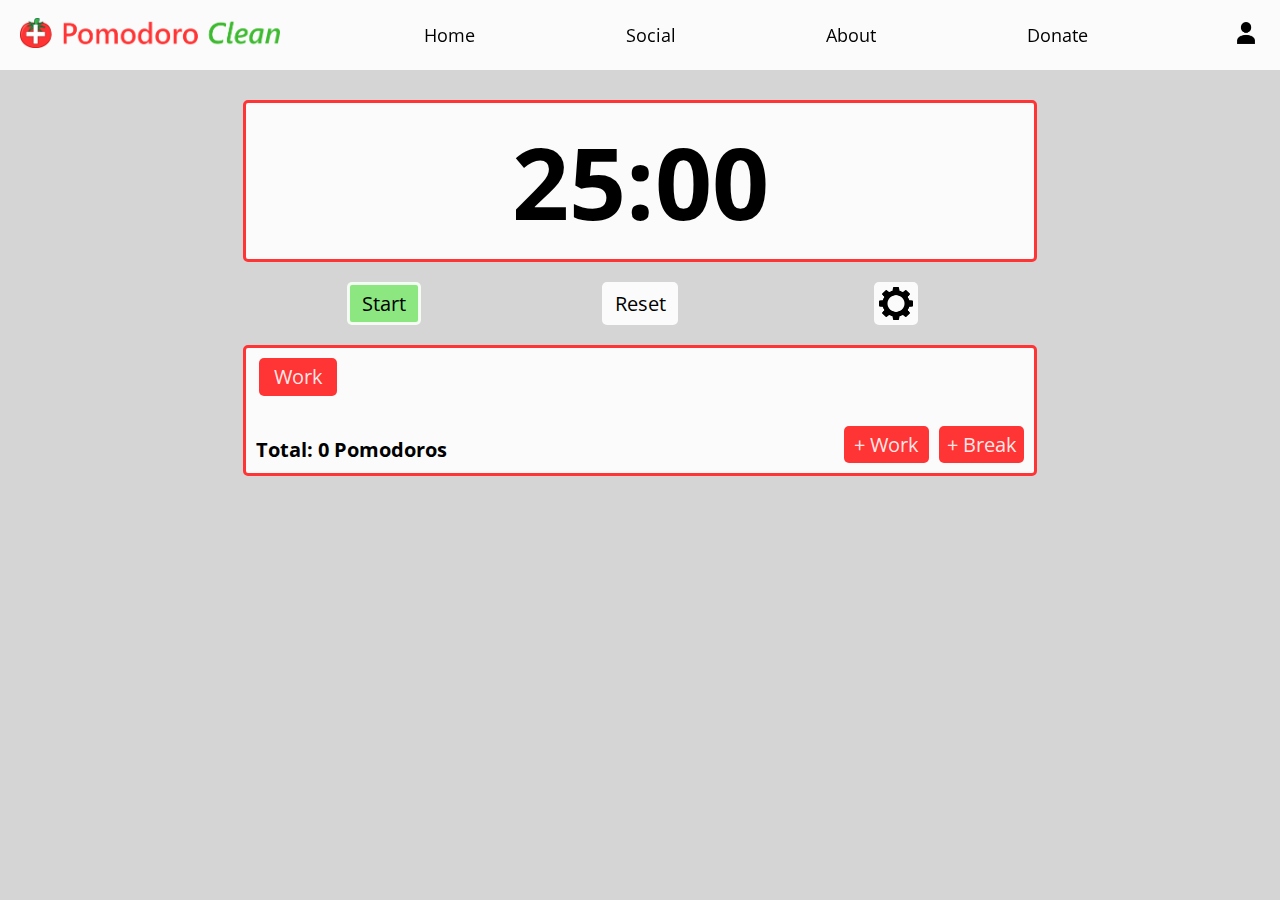
<file: index.html>
<!DOCTYPE html>
<html lang="en">
<head>
    <meta charset="UTF-8">
    <meta name="viewport" content="width=device-width, initial-scale=1.0">
    <title>Pomodoro Clean</title>
    <link rel="icon" href="images/tomato_cartoon_qgE_icon.ico">
    <link href="https://fonts.googleapis.com/css2?family=Open+Sans&display=swap" rel="stylesheet">
    <link rel="stylesheet" href="main.css">
    <script src="app.js"></script>
</head>
<body>
    <nav>
        <div>
            <button class="button-logo-long"><a style="width: fit-content; height: fit-content" href="index.html"><img src="images/logo-long-v14-cutout.png" alt="Pomodoro Clean Long Logo" class="logo-long"></a></button>
            <button class="button-icon"><a href="index.html"><img src="images/tomato-cartoon-cutout.png" alt="Pomodoro Clean Icon" class="icon"></a></button>
        </div>

        <ul class="nav-links">
            <li><a href="index.html"><button>Home</button></a></li>
            <li><a href="wip.html"><button>Social</button></a></li>
            <li><a href="about.html"><button>About</button></a></li>
            <li><a href="wip.html"><button>Donate</button></a></li>
        </ul>

        <div class="profile">
            <button id="profile-icon"><img src="images/profile-icon-v3-cutout.png" alt="Profile Image" id="profile-image"></button>
            <ul id="profile-dropdown">
                <li><a href="wip.html"><button class="top-profile-dropdown-button">Profile</button></a></li>
                <li><a href="wip.html"><button class="normal-profile-dropdown-button">Pomodoros</button></a></li>
                <li><a href="wip.html"><button class="normal-profile-dropdown-button">Stats</button></a></li>
                <li><a href="wip.html"><button class="bottom-profile-dropdown-button">Log Out</button></a></li>
            </ul>
        </div>
    </nav>

    <div class="timer">
        <div class="timer-text-container"><h1 id="timer-text">25:00</h1></div>
        <div class="timer-buttons">
            <button id="start-button" onclick="timer()">Start</button>
            <button id="stop-button" onclick="stopTimer()" style="display: none">Stop</button>
            <button id="reset-button" onclick="resetButton();">Reset</button>
            <button id="gear-icon" onclick="showHideSettings()"><img src="images/gear-icon.png" alt="Settings" id="gear-image"></button>
        </div>
    </div>

    <div id="settings-container">
        <div id="settings">
            <div id="input-container">
                <div id="work-container">
                    <h2>Work</h2>
                    <div id="work-min-container">
                        <p id="work-minutes-label">Minutes: </p>
                        <input type="text" id="work-min"/>
                    </div>
                    <div id="work-sec-container">
                        <p id="work-seconds-label">Seconds: </p>
                        <input type="text" id="work-sec"/>
                    </div>
                </div>
                <div id="break-container">
                    <h2>Break</h2>
                    <div id="break-min-container">
                        <p id="break-minutes-label">Minutes: </p>
                        <input type="text" id="break-min"/>
                    </div>
                    <div id="break-sec-container">
                        <p id="break-seconds-label">Seconds: </p>
                        <input type="text" id="break-sec"/>
                    </div>
                </div>
            </div>
            <div id="apply">
                <button id="clear-button" onclick="clearButton()">Clear</button>
                <button id="apply-button" onclick="applyButton()">Apply</button>
            </div>
        </div>
    </div>

    <div id="pomodoro-container">
        <div class="pomodoro">
            <div class="pomodoro-buttons">
                <button onclick="addWork();">+ Work</button>
                <button onclick="addBreak();">+ Break</button>
            </div>
            <div id="set-pomodoros-container">
                <button onclick="style.display = 'none'; removePomodoro(this);" id="new-button">
                    <div id="new-progress"></div>
                    <div class="x-hover">
                        <img src="/images/x-icon.png" alt="x" style="height: 15px; width: 15px;">
                    </div>
                    <div class="button-text">
                        <p>Work</p>
                    </div>
                </button>
            </div>
            <div class="add">
                <p id="total-text">Total: 0 Pomodoros</p>
                <div id="add-dropdown">
                    <button id="add-work-button" onclick="work = true; addButton();">+ Work</button>
                    <button id="add-break-button" onclick=" work = false; addButton();">+ Break</button>
                </div>
            </div>
        </div>
    </div>
</body>
</html>
</file>
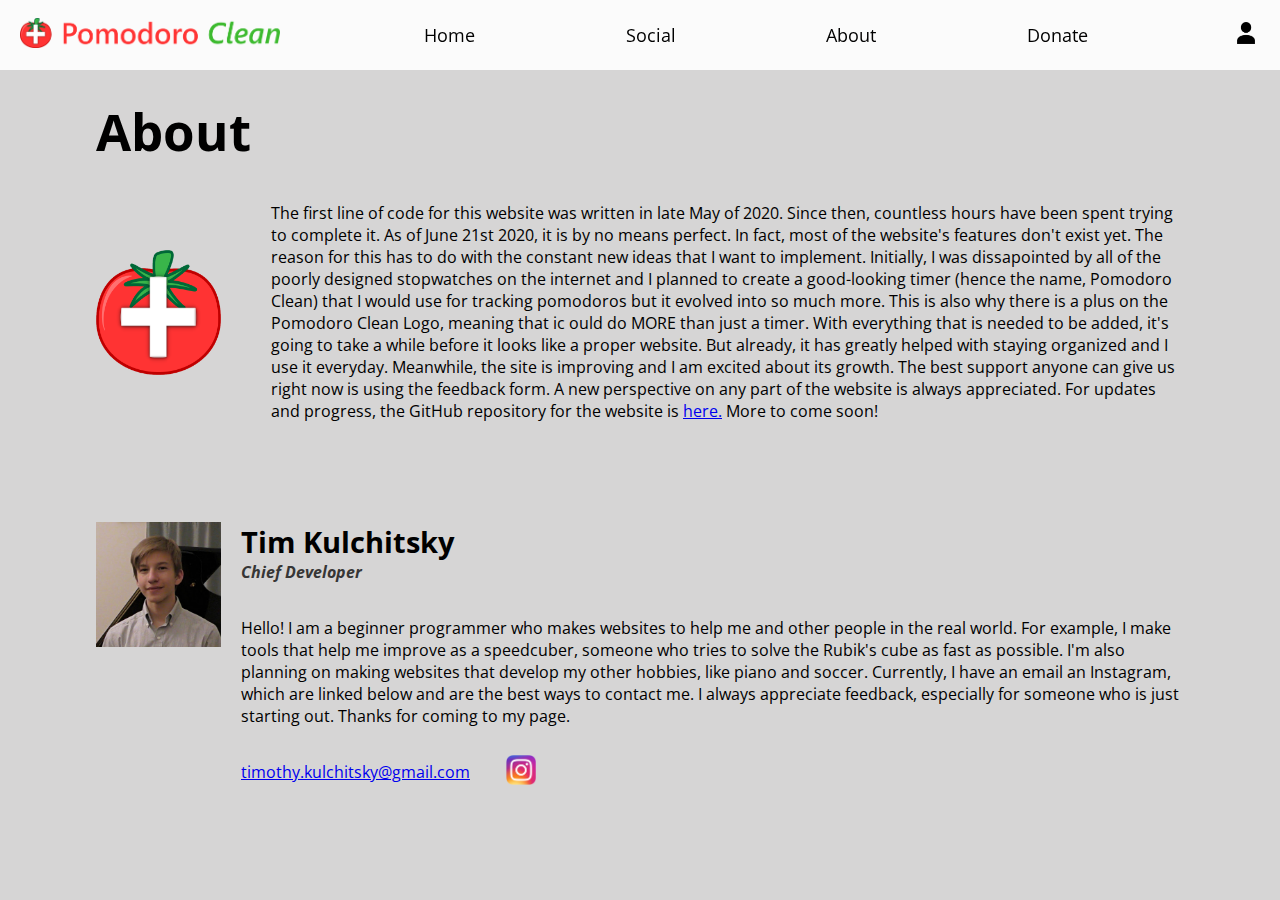
<file: about.html>
<!DOCTYPE html>
<html lang="en">
<head>
    <meta charset="UTF-8">
    <meta name="viewport" content="width=device-width, initial-scale=1.0">
    <link rel="icon" href="images/tomato_cartoon_qgE_icon.ico">
    <link href="https://fonts.googleapis.com/css2?family=Open+Sans&display=swap" rel="stylesheet">
    <link rel="stylesheet" href="about.css">
    <script src="about.js"></script>
    <title>About | Pomodoro Clean</title>
</head>
<body>
    <nav>
        <div>
            <button class="button-logo-long"><a href="index.html"><img src="images/logo-long-v14-cutout.png" alt="Pomodoro Clean Long Logo" class="logo-long"></a></button>
            <button class="button-icon"><a href="index.html"><img src="images/tomato-cartoon-cutout.png" alt="Pomodoro Clean Icon" class="icon"></a></button>
        </div>

        <ul class="nav-links">
            <li><a href="index.html"><button>Home</button></a></li>
            <li><a href="wip.html"><button>Social</button></a></li>
            <li><a href="about.html"><button>About</button></a></li>
            <li><a href="wip.html"><button>Donate</button></a></li>
        </ul>

        <div class="profile">
            <button id="profile-icon"><img src="images/profile-icon-v3-cutout.png" alt="Profile Image" id="profile-image"></button>
            <ul id="profile-dropdown">
                <li><a href="wip.html"><button class="top-profile-dropdown-button">Profile</button></a></li>
                <li><a href="wip.html"><button class="normal-profile-dropdown-button">Pomodoros</button></a></li>
                <li><a href="wip.html"><button class="normal-profile-dropdown-button">Stats</button></a></li>
                <li><a href="wip.html"><button class="bottom-profile-dropdown-button">Log Out</button></a></li>
            </ul>
        </div>
    </nav>
    <!-- above code improted from main site, navigation for all pages -->

    <div class="contents">
        <h1>About</h1>
        <div class="text">
            <img src="/images/tomato-cartoon-cutout.png" alt="Pomodoro Clean Logo" width="125em" height="125em" style="margin-right: 50px;">
            <p>
                The first line of code for this website was written in late May of 2020. Since then, countless hours have been spent trying to complete it. 
                As of June 21st 2020, it is by no means perfect. In fact, most of the website's features don't exist yet. The reason for this has to do with 
                the constant new ideas that I want to implement. Initially, I was dissapointed by all of the poorly designed stopwatches on the internet and I planned to create 
                a good-looking timer (hence the name, Pomodoro Clean) that I would use for tracking pomodoros but it evolved into so much more. This is also why there is a plus 
                on the Pomodoro Clean Logo, meaning that ic ould do MORE than just a timer. With everything that is needed to be added, it's going to take a while before it 
                looks like a proper website. But already, it has greatly helped with staying organized and I use it everyday. Meanwhile, the site is improving and I am excited 
                about its growth. The best support anyone can give us right now is using the feedback form. A new perspective on any part of the website is always appreciated. 
                For updates and progress, the GitHub repository for the website is <a href="https://github.com/flowcubing/pomodoroclean">here.</a> More to come soon!
            </p>
        </div>

        <div class="biography">
            <img src="/images/about.jpg" alt="Profile picture" width="125em" height="125em" style="margin-right: 20px;">
            <div class="biography-text">
                <h3>Tim Kulchitsky</h3>
                <h4>Chief Developer</h4>
                <p>
                    Hello! I am a beginner programmer who makes websites to help me and other people in the real world.
                    For example, I make tools that help me improve as a speedcuber, someone who tries to solve the Rubik's cube as fast as possible.
                    I'm also planning on making websites that develop my other hobbies, like piano and soccer.
                    Currently, I have an email an Instagram, which are linked below and are the best ways to contact me.
                    I always appreciate feedback, especially for someone who is just starting out. Thanks for coming to my page.
                </p>
                <div class="social-links">
                    <a href="https://www.timothy.kulchitsky@gmail.com">timothy.kulchitsky@gmail.com</a>
                    <a href="https://www.instagram.com/tkulchitsky">
                        <button><img src="/images/ig-logo.png" alt="Instagram logo" width="30px" height="30px"></button>
                    </a>
                </div>
            </div>
        </div>
    </div>
</body>
</html>
</file>
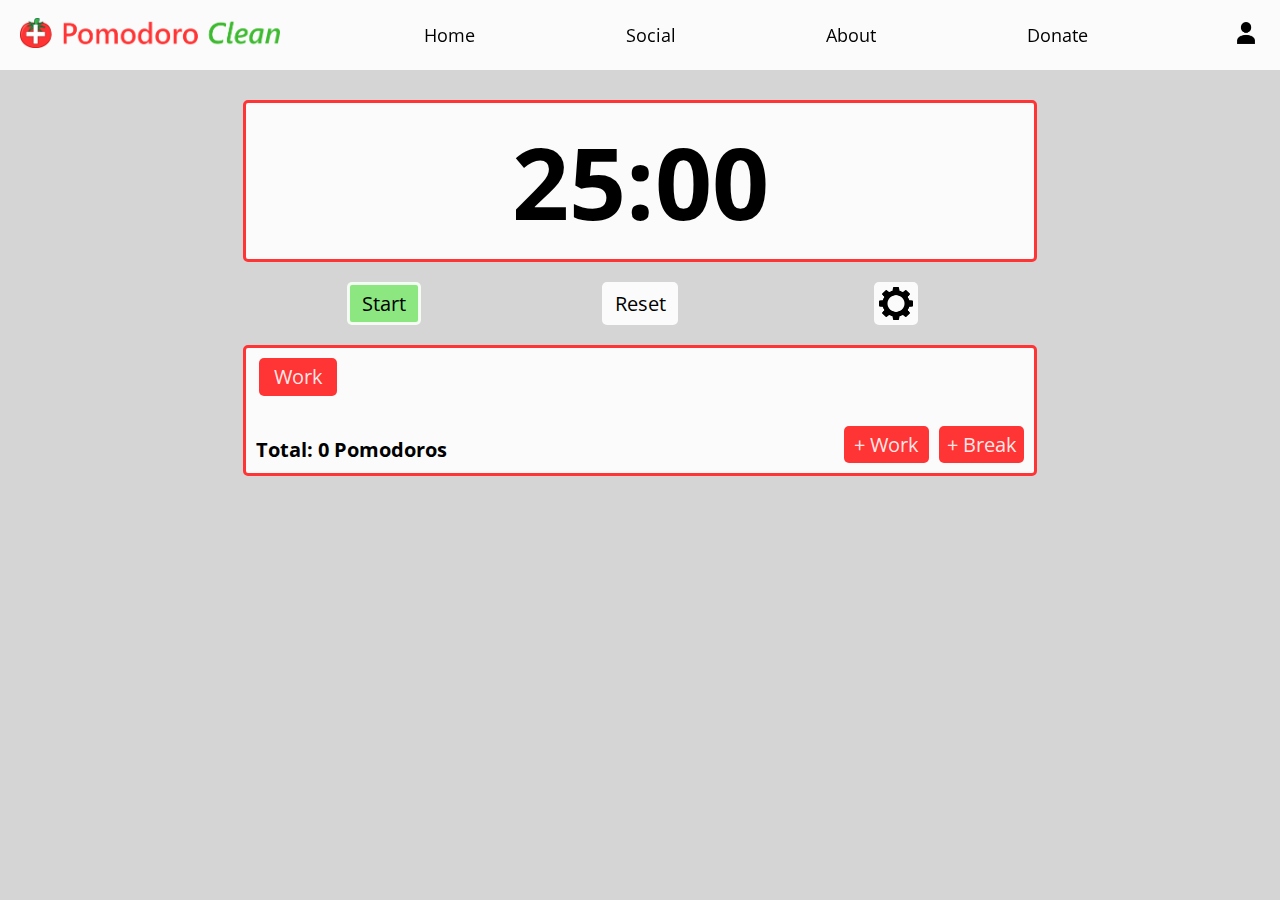
<file: pomodoroclean.html>
<!DOCTYPE html>
<html lang="en">
<head>
    <meta charset="UTF-8">
    <meta name="viewport" content="width=device-width, initial-scale=1.0">
    <title>Pomodoro Clean</title>
    <link rel="icon" href="images/tomato_cartoon_qgE_icon.ico">
    <link href="https://fonts.googleapis.com/css2?family=Open+Sans&display=swap" rel="stylesheet">
    <link rel="stylesheet" href="pomodoroclean.css">
    <script src="app.js"></script>
</head>
<body>
    <nav>
        <div>
            <button class="button-logo-long"><a style="width: fit-content; height: fit-content" href="index.html"><img src="images/logo-long-v14-cutout.png" alt="Pomodoro Clean Long Logo" class="logo-long"></a></button>
            <button class="button-icon"><a href="index.html"><img src="images/tomato-cartoon-cutout.png" alt="Pomodoro Clean Icon" class="icon"></a></button>
        </div>

        <ul class="nav-links">
            <li><a href="index.html"><button>Home</button></a></li>
            <li><a href="wip.html"><button>Social</button></a></li>
            <li><a href="about.html"><button>About</button></a></li>
            <li><a href="wip.html"><button>Donate</button></a></li>
        </ul>

        <div class="profile">
            <button id="profile-icon"><img src="images/profile-icon-v3-cutout.png" alt="Profile Image" id="profile-image"></button>
            <ul id="profile-dropdown">
                <li><a href="wip.html"><button class="top-profile-dropdown-button">Profile</button></a></li>
                <li><a href="wip.html"><button class="normal-profile-dropdown-button">Pomodoros</button></a></li>
                <li><a href="wip.html"><button class="normal-profile-dropdown-button">Stats</button></a></li>
                <li><a href="wip.html"><button class="bottom-profile-dropdown-button">Log Out</button></a></li>
            </ul>
        </div>
    </nav>

    <div class="timer">
        <div class="timer-text-container"><h1 id="timer-text">25:00</h1></div>
        <div class="timer-buttons">
            <button id="start-button" onclick="timer()">Start</button>
            <button id="stop-button" onclick="stopTimer()" style="display: none">Stop</button>
            <button id="reset-button" onclick="resetButton();">Reset</button>
            <button id="gear-icon" onclick="showHideSettings()"><img src="images/gear-icon.png" alt="Settings" id="gear-image"></button>
        </div>
    </div>

    <div id="settings-container">
        <div id="settings">
            <div id="input-container">
                <div id="work-container">
                    <h2>Work</h2>
                    <div id="work-min-container">
                        <p id="work-minutes-label">Minutes: </p>
                        <input type="text" id="work-min"/>
                    </div>
                    <div id="work-sec-container">
                        <p id="work-seconds-label">Seconds: </p>
                        <input type="text" id="work-sec"/>
                    </div>
                </div>
                <div id="break-container">
                    <h2>Break</h2>
                    <div id="break-min-container">
                        <p id="break-minutes-label">Minutes: </p>
                        <input type="text" id="break-min"/>
                    </div>
                    <div id="break-sec-container">
                        <p id="break-seconds-label">Seconds: </p>
                        <input type="text" id="break-sec"/>
                    </div>
                </div>
            </div>
            <div id="apply">
                <button id="clear-button" onclick="clearButton()">Clear</button>
                <button id="apply-button" onclick="applyButton()">Apply</button>
            </div>
        </div>
    </div>

    <div id="pomodoro-container">
        <div class="pomodoro">
            <div class="pomodoro-buttons">
                <button onclick="addWork();">+ Work</button>
                <button onclick="addBreak();">+ Break</button>
            </div>
            <div id="set-pomodoros-container">
                <button onclick="style.display = 'none'; removePomodoro(this);" id="new-button">
                    <div id="new-progress"></div>
                    <div class="x-hover">
                        <img src="/images/x-icon.png" alt="x" style="height: 15px; width: 15px;">
                    </div>
                    <div class="button-text">
                        <p>Work</p>
                    </div>
                </button>
            </div>
            <div class="add">
                <p id="total-text">Total: 0 Pomodoros</p>
                <div id="add-dropdown">
                    <button id="add-work-button" onclick="work = true; addButton();">+ Work</button>
                    <button id="add-break-button" onclick=" work = false; addButton();">+ Break</button>
                </div>
            </div>
        </div>
    </div>
</body>
</html>
</file>
<file: main.css>
:root {
    --main: rgba(255, 255, 255, 0.9);
}

* {
    margin: 0;
    padding: 0;
    font-family: 'Open Sans', sans-serif;
}

body {
    background: #d6d5d5;
}

button {
    padding: 5px;
    border: none;
    background-color: transparent;
    cursor: pointer;
}

/* nav start */

nav  {
    top: 0;
    padding: 15px;
    width: 100%;
    height: 40px;
    position: fixed;
    z-index: 1000;
    background: var(--main);
    display: flex;
    justify-content: space-between;
    align-items: center;
}

.logo-long {
    width: 260px;
    height: auto;
}

.button-icon {
    margin-right: 10px;
    display: none;
}

.icon {
    height: 35px;
    width: auto;
}

.nav-links {
    margin: 0;
    padding: 0;
    width: 100vw;
    display: flex;
    justify-content: space-evenly;
    align-items: center;
    list-style: none;
}

.nav-links button {
    margin: 0;
    padding-right: 12px;
    padding-left: 12px;
    border-radius: 4px;
    font-size: 18px;
}

.nav-links a {
    width: 100%;
    height: 100%;
    color: #000000;
    text-decoration: none;
}

.profile {
    margin-right: 30px;
    display: flex;
    flex-direction: column;
    align-items: flex-end;
}

#profile-icon {
    margin: 0;
    padding: 10px;
    border-radius: 20%;
    background-color: transparent;
}

#profile-image {  /* This reffers to the actual .png file, not the button, which is classified as 'profile-icon'. */
    width: 18px;
    height: auto;
}

#profile-dropdown {
    margin-top: 60px;
    margin-bottom: 0;
    padding: 0;
    width: 125px;
    height: auto;
    border-radius: 5px;
    text-align: left;
    position: absolute;
    background-color: var(--main);
    list-style: none;
    opacity: 0;
    pointer-events: none;
    transition: 0.1s;
}

#profile-dropdown button {
    padding-left: 15px;
    padding-right: 15px;
    width: 100%;
    height: 100%;
    border-radius: 5px;
    color: #000000;
    text-align: left;
    font-size: 16px;
}

#profile-dropdown .normal-profile-dropdown-button {
    padding-top: 10px;
    padding-bottom: 10px;
}

.top-profile-dropdown-button {
    padding-top: 20px;
    padding-bottom: 10px;
}

.bottom-profile-dropdown-button {
    padding-top: 10px;
    padding-bottom: 20px;
}

#profile-dropdown a {
    width: 100%;
    height: 100%;
    text-decoration: none;
    color: #000000;
}

.nav-links button:hover,
#profile-icon:hover,
#profile-dropdown button:hover {
    background-color: #e6e6e6;
}

/* .profile-icon:focus + #profile-dropdown {
    opacity: 1;
    pointer-events: all;
} */

/* code above replaced by js */

@media screen and (max-width:768px) {
    .button-logo-long {
        display: none;
    }

    .button-icon {
        display: inline;
    }

    .nav-links button {
        background-color: #e6e6e6;
    }

    .profile {
        margin-right: 1.5em;
    }
}

@media screen and (max-width:444px) {
    .icon {
        width: 30px;
        height: auto;
    }

    .nav-links button {
        padding-right: 8px;
        padding-left: 8px;
        font-size: 15px;
    }

    #profile-image {
        width: 15px;
        height: auto;
    }
}

/* nav end */

/* timer start */

.timer {
    margin-top: 100px;
    width: 100%;
    display: flex;
    flex-direction: column;
    align-items: center;
}

.timer-text-container {
    padding: 10px;
    width: 60vw;
    border: 3px solid #ff3535;
    border-radius: 5px;
    background-color: var(--main);
    text-align: center;
}

#timer-text {
    font-size: 100px;
}

.timer-buttons {
    margin-top: 20px;
    width: 60vw;
    display: grid;
    grid-template-columns: 20vw 20vw 20vw;
    justify-content: center;
}

.timer-buttons button {
    padding-right: 12px;
    padding-left: 12px;
    border-radius: 5px;
    background-color: var(--main);
    font-size: 20px;
}

#start-button {
    width: 74.39px;
    border: 3px solid var(--main);
    background-color: #8ce780;
    justify-self: center;
}

#start-button:hover {
    background-color: #7aff68;
}

#stop-button {
    width: 74.39px;
    border: 3px solid var(--main);
    background-color: #ff3535;
    color: var(--main);
    justify-self: center;
}

#stop-button:hover {
    background-color: #ff1e1e;
}

#reset-button {
    width: 75.41px;
    height: 43.33px;
    justify-self: center;
}

#reset-button:hover, #gear-icon:hover {
    background-color: #ffffff;
}

#gear-icon {
    padding: 5px;
    width: 43.33px;
    height: 43.33px;
    justify-self: center;
}

#gear-image {
    width: 100%;
    height: 100%;
}

@media screen and (max-width:533px) {
    .timer {
        margin-top: 85px;
    }
}

@media screen and (max-width:444px) {
    #timer-text {
        font-size: 70px;
    }

    .timer-buttons {
        width: calc(60vw + 20px);
        display: flex;
        justify-content: space-between;
    }
}

/* settings start */
/* comments = example */

#settings-container {
    display: none;
    opacity: 0;
    margin-top: 20px;
    width: 100%;
    flex-direction: column;
    align-items: center; 
}

#settings {
    padding: 10px;                        /* 3. padding */
    width: 60vw;                          /* 4. width */
    border: 3px solid #3eba30;          /* 5. border */
    border-radius: 5px;                   /* 5. border-radius */
    background-color: var(--main);  /* 5. background */
}

#input-container {
    width: 100%;
    display: flex;
    justify-content: space-evenly;
}

#work-container, 
#break-container {
    display: flex;
    flex-direction: column;
    align-items: center;
}

#work-min-container,
#work-sec-container,
#break-min-container,
#break-sec-container {
    display: flex;
    justify-content: space-evenly;
}

#work-minutes-label,
#work-seconds-label,
#break-minutes-label,
#break-seconds-label {
    margin-top: 10px;
    font-size: 20px;
}

input {
    margin-top: 10px;
    margin-left: 10px;
    padding-left: 5px;
    border: none;
    width: 40px;
    background-color: #e6e6e6;
    font-size: 20px;
    border-radius: 5px;
}

#apply {
    margin-top: 30px;
    text-align: right;
}

#settings button {
    padding-left: 12px;
    padding-right: 12px;
    border-radius: 5px;
    font-size: 18px;
    width: 71px;
}

#apply-button {
    margin-left: 10px;
    background-color: #8ce780;
}

#clear-button {
    margin: 0;
    background-color: #ff3535;
    color: var(--main);
}

#apply-button:hover {
    background-color: #7aff68;
}

#clear-button:hover {
    background-color: #ff1e1e;
}

h2 {
    margin-top: 5px;
    margin-bottom: 5px;
    font-size: 20px;
}

@media screen and (max-height:533px) {
    #heading {
        margin: 0;
        font-size: 15px;
    }

    .work-minutes-label,
    .work-seconds-label,
    .break-minutes-label,
    .break-seconds-label,
    input {
        font-size: 12px;
    }

    #apply {
        margin-top: 20px;
    }

    #settings button {
        margin-top: 0;
        padding-top: 3px;
        padding-bottom: 3px;
        padding-right: 8px;
        padding-left: 8px;
        font-size: 15px;
    }
}

@media screen and (max-width:444px) {
    #work-minutes-label,
    #work-seconds-label,
    #break-minutes-label,
    #break-seconds-label,
    input {
        font-size: 15px;
    }
}

/* settings end */

#pomodoro-container {
    margin-top: 20px;
    width: 100%;
    display: flex;
    justify-content: center;
}

.pomodoro {
    margin-bottom: 30px;
    padding: 10px;
    width: 60vw;
    border: 3px solid #ff3535;
    border-radius: 5px;
    background-color: var(--main);
}

.pomodoro-buttons {
    width: 100%;
    display: none;
    justify-content: space-between;
}

#add-dropdown button:hover {
    background-color: #ff1e1e;
}

#set-pomodoros-container {
    margin-bottom: 0;
    width: calc(100% - 20px);
    border-radius: 5px;
    /* background-color: #d6d5d5; */
    display: grid;
    grid-template-columns: repeat(auto-fill, minmax(77.97px, 1fr));
    grid-column-gap: 10px;
    grid-row-gap: 10px;
}

#new-button,
.old-button {
    width: 77.97px;
    height: 37.33px;
    color: var(--main);
    background-color: #ff3535;
    border-radius: 5px;
    font-size: 20px;
    justify-self: center;
    padding: 0;
    display: flex;
    align-items: center;
    justify-content: flex-start;
}

#new-progress,
.old-progress {
    margin: 0;
    width: 0px;
    height: 37.33px;
    background-color: #ff1e1e;
    border-radius: 5px;
    z-index: 997;
}

.x-hover {
    width: 77.97px;
    height: 37.33px;
    position: absolute;
    background-color: #e6e6e6;
    border-radius: 5px;
    opacity: 0;
    z-index: 999;
    display: flex;
    justify-content: center;
    align-items: center;
}

.x-hover:hover {
    opacity: 0.9;
}

.x-hover:focus {
    opacity: 0;
}

/* #new-button:focus,
#old-button:focus {
    display: none;
} */

.button-text {
    padding: 0;
    margin: 0;
    height: 37.33px; 
    display: flex;
    align-items: center;
    justify-content: center;
    width: 77.97px;
    position: absolute;
    z-index: 998;
}

.add {
    margin-top: 30px;
    width: 100%;
    display: flex;
    justify-content: space-between;
    align-items: flex-end;
}

#add-dropdown {
    width: 190px;
    display: flex;
    justify-content: space-evenly;
}

#add-dropdown button {
    margin-left: 10px;
    color: var(--main);
    background-color: #ff3535;
    font-size: 20px;
    width: 90px;
    border-radius: 5px;
}

#total-text {
    margin-top: 10px;
    font-size: 20px;
    font-weight: bold;
}

@media screen and (max-width:533px) {
    #add-dropdown button {
        font-size: 15px;
        width: 70px;
    }

    #total-text {
        font-size: 15px;
    }
}

/* timer end */
</file>
<file: about.css>
:root {
    --main: rgba(255, 255, 255, 0.9);
}

* {
    margin: 0;
    padding: 0;
    font-family: 'Open Sans', sans-serif;
}

body {
    background: #d6d5d5;
}

button {
    padding: 5px;
    border: none;
    background-color: transparent;
    cursor: pointer;
}

/* nav start */

nav  {
    top: 0;
    padding: 15px;
    width: 100%;
    height: 40px;
    position: fixed;
    z-index: 1000;
    background: var(--main);
    display: flex;
    justify-content: space-between;
    align-items: center;
}

.logo-long {
    width: 260px;
    height: auto;
}

.button-icon {
    margin-right: 10px;
    display: none;
}

.icon {
    height: 35px;
    width: auto;
}

.nav-links {
    margin: 0;
    padding: 0;
    width: 100vw;
    display: flex;
    justify-content: space-evenly;
    align-items: center;
    list-style: none;
}

.nav-links button {
    margin: 0;
    padding-right: 12px;
    padding-left: 12px;
    border-radius: 4px;
    font-size: 18px;
}

.nav-links a {
    width: 100%;
    height: 100%;
    color: #000000;
    text-decoration: none;
}

.profile {
    margin-right: 30px;
    display: flex;
    flex-direction: column;
    align-items: flex-end;
}

#profile-icon {
    margin: 0;
    padding: 10px;
    border-radius: 20%;
    background-color: transparent;
}

#profile-image {  /* This reffers to the actual .png file, not the button, which is classified as 'profile-icon'. */
    width: 18px;
    height: auto;
}

#profile-dropdown {
    margin-top: 60px;
    margin-bottom: 0;
    padding: 0;
    width: 125px;
    height: auto;
    border-radius: 5px;
    text-align: left;
    position: absolute;
    background-color: var(--main);
    list-style: none;
    opacity: 0;
    pointer-events: none;
    transition: 0.1s;
}

#profile-dropdown button {
    padding-left: 15px;
    padding-right: 15px;
    width: 100%;
    height: 100%;
    border-radius: 5px;
    color: #000000;
    text-align: left;
    font-size: 16px;
}

#profile-dropdown .normal-profile-dropdown-button {
    padding-top: 10px;
    padding-bottom: 10px;
}

.top-profile-dropdown-button {
    padding-top: 20px;
    padding-bottom: 10px;
}

.bottom-profile-dropdown-button {
    padding-top: 10px;
    padding-bottom: 20px;
}

#profile-dropdown a {
    width: 100%;
    height: 100%;
    text-decoration: none;
    color: #000000;
}

.nav-links button:hover,
#profile-icon:hover,
#profile-dropdown button:hover {
    background-color: #e6e6e6;
}

/* .profile-icon:focus + #profile-dropdown {
    opacity: 1;
    pointer-events: all;
} */

/* code above replaced by js */

@media screen and (max-width:768px) {
    .button-logo-long {
        display: none;
    }

    .button-icon {
        display: inline;
    }

    .nav-links button {
        background-color: #e6e6e6;
    }

    .profile {
        margin-right: 1.5em;
    }
}

@media screen and (max-width:444px) {
    .icon {
        width: 30px;
        height: auto;
    }

    .nav-links button {
        padding-right: 8px;
        padding-left: 8px;
        font-size: 15px;
    }

    #profile-image {
        width: 15px;
        height: auto;
    }
}

/* nav end */

.contents {
    padding: 96px;
}

.text {
    display: flex;
    justify-content: space-between;
    align-items: center;
}

h1 {
    font-size: 51px;
    margin-bottom: 36px;
}

h3 {
    font-size: 29px;
}

h4 {
    font-style: italic;
    color: #363636;
    margin-bottom: 34px;
}

.social-links {
    margin-top: 30px;
    width: 300px;
    height: 30px;
    display: flex;
    justify-content: space-between;
    align-items: center;
}

.biography {
    margin-top: 100px;
    display: flex;
    justify-content: space-between;
}
</file>
<file: pomodoroclean.css>
:root {
    --main: rgba(255, 255, 255, 0.9);
}

* {
    margin: 0;
    padding: 0;
    font-family: 'Open Sans', sans-serif;
}

body {
    background: #d6d5d5;
}

button {
    padding: 5px;
    border: none;
    background-color: transparent;
    cursor: pointer;
}

/* nav start */

nav  {
    top: 0;
    padding: 15px;
    width: 100%;
    height: 40px;
    position: fixed;
    z-index: 1000;
    background: var(--main);
    display: flex;
    justify-content: space-between;
    align-items: center;
}

.logo-long {
    width: 260px;
    height: auto;
}

.button-icon {
    margin-right: 10px;
    display: none;
}

.icon {
    height: 35px;
    width: auto;
}

.nav-links {
    margin: 0;
    padding: 0;
    width: 100vw;
    display: flex;
    justify-content: space-evenly;
    align-items: center;
    list-style: none;
}

.nav-links button {
    margin: 0;
    padding-right: 12px;
    padding-left: 12px;
    border-radius: 4px;
    font-size: 18px;
}

.nav-links a {
    width: 100%;
    height: 100%;
    color: #000000;
    text-decoration: none;
}

.profile {
    margin-right: 30px;
    display: flex;
    flex-direction: column;
    align-items: flex-end;
}

#profile-icon {
    margin: 0;
    padding: 10px;
    border-radius: 20%;
    background-color: transparent;
}

#profile-image {  /* This reffers to the actual .png file, not the button, which is classified as 'profile-icon'. */
    width: 18px;
    height: auto;
}

#profile-dropdown {
    margin-top: 60px;
    margin-bottom: 0;
    padding: 0;
    width: 125px;
    height: auto;
    border-radius: 5px;
    text-align: left;
    position: absolute;
    background-color: var(--main);
    list-style: none;
    opacity: 0;
    pointer-events: none;
    transition: 0.1s;
}

#profile-dropdown button {
    padding-left: 15px;
    padding-right: 15px;
    width: 100%;
    height: 100%;
    border-radius: 5px;
    color: #000000;
    text-align: left;
    font-size: 16px;
}

#profile-dropdown .normal-profile-dropdown-button {
    padding-top: 10px;
    padding-bottom: 10px;
}

.top-profile-dropdown-button {
    padding-top: 20px;
    padding-bottom: 10px;
}

.bottom-profile-dropdown-button {
    padding-top: 10px;
    padding-bottom: 20px;
}

#profile-dropdown a {
    width: 100%;
    height: 100%;
    text-decoration: none;
    color: #000000;
}

.nav-links button:hover,
#profile-icon:hover,
#profile-dropdown button:hover {
    background-color: #e6e6e6;
}

/* .profile-icon:focus + #profile-dropdown {
    opacity: 1;
    pointer-events: all;
} */

/* code above replaced by js */

@media screen and (max-width:768px) {
    .button-logo-long {
        display: none;
    }

    .button-icon {
        display: inline;
    }

    .nav-links button {
        background-color: #e6e6e6;
    }

    .profile {
        margin-right: 1.5em;
    }
}

@media screen and (max-width:444px) {
    .icon {
        width: 30px;
        height: auto;
    }

    .nav-links button {
        padding-right: 8px;
        padding-left: 8px;
        font-size: 15px;
    }

    #profile-image {
        width: 15px;
        height: auto;
    }
}

/* nav end */

/* timer start */

.timer {
    margin-top: 100px;
    width: 100%;
    display: flex;
    flex-direction: column;
    align-items: center;
}

.timer-text-container {
    padding: 10px;
    width: 60vw;
    border: 3px solid #ff3535;
    border-radius: 5px;
    background-color: var(--main);
    text-align: center;
}

#timer-text {
    font-size: 100px;
}

.timer-buttons {
    margin-top: 20px;
    width: 60vw;
    display: grid;
    grid-template-columns: 20vw 20vw 20vw;
    justify-content: center;
}

.timer-buttons button {
    padding-right: 12px;
    padding-left: 12px;
    border-radius: 5px;
    background-color: var(--main);
    font-size: 20px;
}

#start-button {
    width: 74.39px;
    border: 3px solid var(--main);
    background-color: #8ce780;
    justify-self: center;
}

#start-button:hover {
    background-color: #7aff68;
}

#stop-button {
    width: 74.39px;
    border: 3px solid var(--main);
    background-color: #ff3535;
    color: var(--main);
    justify-self: center;
}

#stop-button:hover {
    background-color: #ff1e1e;
}

#reset-button {
    width: 75.41px;
    height: 43.33px;
    justify-self: center;
}

#reset-button:hover, #gear-icon:hover {
    background-color: #ffffff;
}

#gear-icon {
    padding: 5px;
    width: 43.33px;
    height: 43.33px;
    justify-self: center;
}

#gear-image {
    width: 100%;
    height: 100%;
}

@media screen and (max-width:533px) {
    .timer {
        margin-top: 85px;
    }
}

@media screen and (max-width:444px) {
    #timer-text {
        font-size: 70px;
    }

    .timer-buttons {
        width: calc(60vw + 20px);
        display: flex;
        justify-content: space-between;
    }
}

/* settings start */
/* comments = example */

#settings-container {
    display: none;
    opacity: 0;
    margin-top: 20px;
    width: 100%;
    flex-direction: column;
    align-items: center; 
}

#settings {
    padding: 10px;                        /* 3. padding */
    width: 60vw;                          /* 4. width */
    border: 3px solid #3eba30;          /* 5. border */
    border-radius: 5px;                   /* 5. border-radius */
    background-color: var(--main);  /* 5. background */
}

#input-container {
    width: 100%;
    display: flex;
    justify-content: space-evenly;
}

#work-container, 
#break-container {
    display: flex;
    flex-direction: column;
    align-items: center;
}

#work-min-container,
#work-sec-container,
#break-min-container,
#break-sec-container {
    display: flex;
    justify-content: space-evenly;
}

#work-minutes-label,
#work-seconds-label,
#break-minutes-label,
#break-seconds-label {
    margin-top: 10px;
    font-size: 20px;
}

input {
    margin-top: 10px;
    margin-left: 10px;
    padding-left: 5px;
    border: none;
    width: 40px;
    background-color: #e6e6e6;
    font-size: 20px;
    border-radius: 5px;
}

#apply {
    margin-top: 30px;
    text-align: right;
}

#settings button {
    padding-left: 12px;
    padding-right: 12px;
    border-radius: 5px;
    font-size: 18px;
    width: 71px;
}

#apply-button {
    margin-left: 10px;
    background-color: #8ce780;
}

#clear-button {
    margin: 0;
    background-color: #ff3535;
    color: var(--main);
}

#apply-button:hover {
    background-color: #7aff68;
}

#clear-button:hover {
    background-color: #ff1e1e;
}

h2 {
    margin-top: 5px;
    margin-bottom: 5px;
    font-size: 20px;
}

@media screen and (max-height:533px) {
    #heading {
        margin: 0;
        font-size: 15px;
    }

    .work-minutes-label,
    .work-seconds-label,
    .break-minutes-label,
    .break-seconds-label,
    input {
        font-size: 12px;
    }

    #apply {
        margin-top: 20px;
    }

    #settings button {
        margin-top: 0;
        padding-top: 3px;
        padding-bottom: 3px;
        padding-right: 8px;
        padding-left: 8px;
        font-size: 15px;
    }
}

@media screen and (max-width:444px) {
    #work-minutes-label,
    #work-seconds-label,
    #break-minutes-label,
    #break-seconds-label,
    input {
        font-size: 15px;
    }
}

/* settings end */

#pomodoro-container {
    margin-top: 20px;
    width: 100%;
    display: flex;
    justify-content: center;
}

.pomodoro {
    margin-bottom: 30px;
    padding: 10px;
    width: 60vw;
    border: 3px solid #ff3535;
    border-radius: 5px;
    background-color: var(--main);
}

.pomodoro-buttons {
    width: 100%;
    display: none;
    justify-content: space-between;
}

#add-dropdown button:hover {
    background-color: #ff1e1e;
}

#set-pomodoros-container {
    margin-bottom: 0;
    width: calc(100% - 20px);
    border-radius: 5px;
    /* background-color: #d6d5d5; */
    display: grid;
    grid-template-columns: repeat(auto-fill, minmax(77.97px, 1fr));
    grid-column-gap: 10px;
    grid-row-gap: 10px;
}

#new-button,
.old-button {
    width: 77.97px;
    height: 37.33px;
    color: var(--main);
    background-color: #ff3535;
    border-radius: 5px;
    font-size: 20px;
    justify-self: center;
    padding: 0;
    display: flex;
    align-items: center;
    justify-content: flex-start;
}

#new-progress,
.old-progress {
    margin: 0;
    width: 0px;
    height: 37.33px;
    background-color: #ff1e1e;
    border-radius: 5px;
    z-index: 997;
}

.x-hover {
    width: 77.97px;
    height: 37.33px;
    position: absolute;
    background-color: #e6e6e6;
    border-radius: 5px;
    opacity: 0;
    z-index: 999;
    display: flex;
    justify-content: center;
    align-items: center;
}

.x-hover:hover {
    opacity: 0.9;
}

.x-hover:focus {
    opacity: 0;
}

/* #new-button:focus,
#old-button:focus {
    display: none;
} */

.button-text {
    padding: 0;
    margin: 0;
    height: 37.33px; 
    display: flex;
    align-items: center;
    justify-content: center;
    width: 77.97px;
    position: absolute;
    z-index: 998;
}

.add {
    margin-top: 30px;
    width: 100%;
    display: flex;
    justify-content: space-between;
    align-items: flex-end;
}

#add-dropdown {
    width: 190px;
    display: flex;
    justify-content: space-evenly;
}

#add-dropdown button {
    margin-left: 10px;
    color: var(--main);
    background-color: #ff3535;
    font-size: 20px;
    width: 90px;
    border-radius: 5px;
}

#total-text {
    margin-top: 10px;
    font-size: 20px;
    font-weight: bold;
}

@media screen and (max-width:533px) {
    #add-dropdown button {
        font-size: 15px;
        width: 70px;
    }

    #total-text {
        font-size: 15px;
    }
}

/* timer end */
</file>
